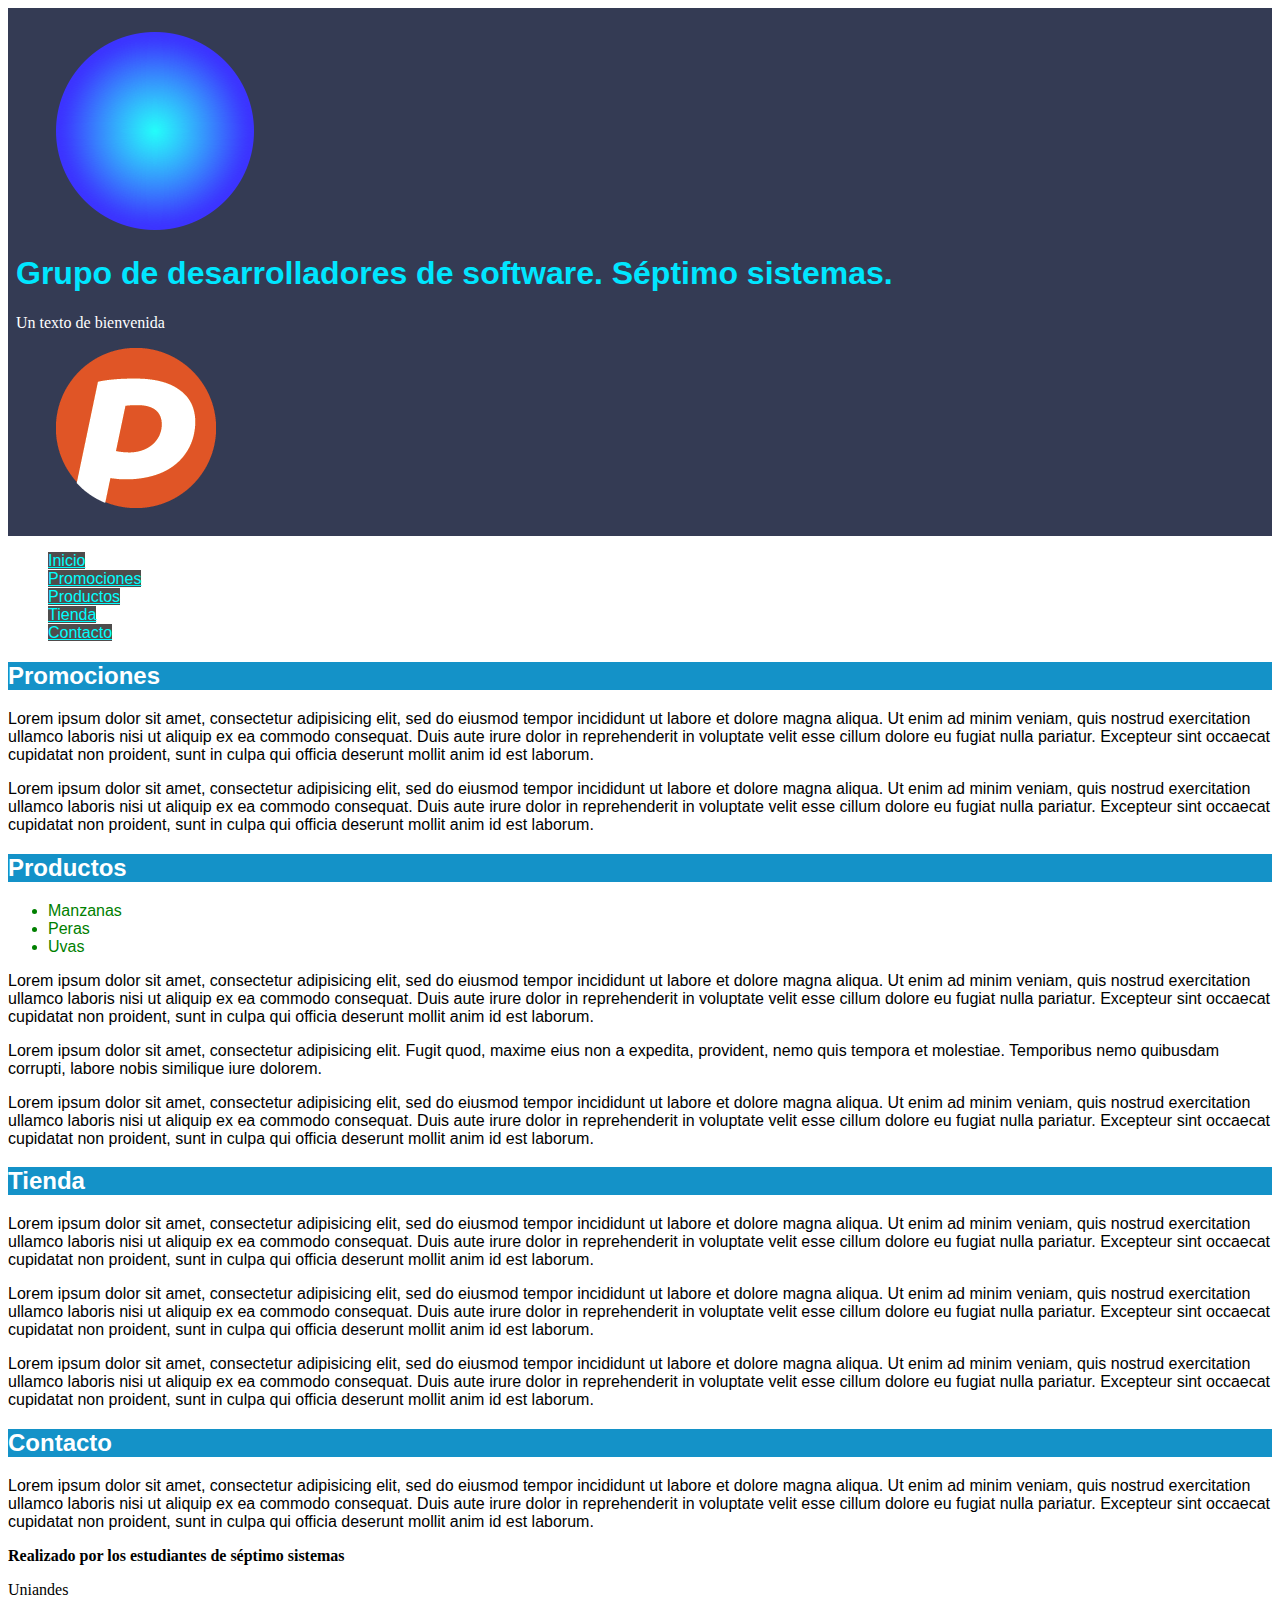
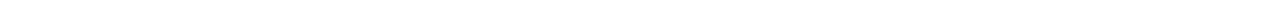
<file: index.html>
<!DOCTYPE html>
<html lang="es">
	<head>
		<meta charset="utf-8" />
		<meta description="Proyecto Cliente/Servidor 1 - Septimo Semestre Semipresencial"/>
		<title>Estructura básica de una web</title>
		<link rel="stylesheet" type="text/css" href="estilos.css">
	</head>
	<body>
		<header>
			<figure id="logo">
				<img src="img/logo.png" alt="logotipo"/>
			</figure>
			<h1>
				Grupo de desarrolladores de software. Séptimo sistemas.
			</h1>
			
			<p>Un texto de bienvenida</p>
			
			<figure id="imagen_avatar">
				<img src="img/avatar.png" alt="avatar"/>
			</figure>
		</header>
		<nav>
			<ul>
				<li><a href="index.html">Inicio</a></li>
				<li><a href="#promociones">Promociones</a></li>
				<li><a href="#productos">Productos</a></li>
				<li><a href="#tienda">Tienda</a></li>
				<li><a href="#contacto">Contacto</a></li>
			</ul>
		</nav>
			<section id="contenido">
				<article id="promociones">
					<p>
						<h2 class="titulo_promociones">Promociones</h2>
					</p>
					<div class="datos_menu">
						<p>
							Lorem ipsum dolor sit amet, consectetur adipisicing elit, sed do eiusmod
							tempor incididunt ut labore et dolore magna aliqua. Ut enim ad minim veniam,
							quis nostrud exercitation ullamco laboris nisi ut aliquip ex ea commodo
							consequat. Duis aute irure dolor in reprehenderit in voluptate velit esse
							cillum dolore eu fugiat nulla pariatur. Excepteur sint occaecat cupidatat non
							proident, sunt in culpa qui officia deserunt mollit anim id est laborum.
						</p>
						<p>
							Lorem ipsum dolor sit amet, consectetur adipisicing elit, sed do eiusmod
							tempor incididunt ut labore et dolore magna aliqua. Ut enim ad minim veniam,
							quis nostrud exercitation ullamco laboris nisi ut aliquip ex ea commodo
							consequat. Duis aute irure dolor in reprehenderit in voluptate velit esse
							cillum dolore eu fugiat nulla pariatur. Excepteur sint occaecat cupidatat non
							proident, sunt in culpa qui officia deserunt mollit anim id est laborum.
						</p>
					</div>
				</article>
				
				<article id="productos">
					<h2>Productos</h2>
					<div class="datos_menu">
						<p>
							<ul>
								<li>Manzanas</li>
								<li>Peras</li>
								<li>Uvas</li>
							</ul>
							
						</p>
						<p>
							Lorem ipsum dolor sit amet, consectetur adipisicing elit, sed do eiusmod
							tempor incididunt ut labore et dolore magna aliqua. Ut enim ad minim veniam,
							quis nostrud exercitation ullamco laboris nisi ut aliquip ex ea commodo
							consequat. Duis aute irure dolor in reprehenderit in voluptate velit esse
							cillum dolore eu fugiat nulla pariatur. Excepteur sint occaecat cupidatat non
							proident, sunt in culpa qui officia deserunt mollit anim id est laborum.
						</p>
						<p>
							Lorem ipsum dolor sit amet, consectetur adipisicing elit. Fugit quod, maxime eius non a expedita, provident, nemo quis tempora et molestiae. Temporibus nemo quibusdam corrupti, labore nobis similique iure dolorem.
						</p>
						<p>
							Lorem ipsum dolor sit amet, consectetur adipisicing elit, sed do eiusmod
							tempor incididunt ut labore et dolore magna aliqua. Ut enim ad minim veniam,
							quis nostrud exercitation ullamco laboris nisi ut aliquip ex ea commodo
							consequat. Duis aute irure dolor in reprehenderit in voluptate velit esse
							cillum dolore eu fugiat nulla pariatur. Excepteur sint occaecat cupidatat non
							proident, sunt in culpa qui officia deserunt mollit anim id est laborum.
						</p>
					</div>
				</article>
				
				<article id="tienda">
					<h2>Tienda</h2>
					<div class="datos_menu">
						<p>
							Lorem ipsum dolor sit amet, consectetur adipisicing elit, sed do eiusmod
							tempor incididunt ut labore et dolore magna aliqua. Ut enim ad minim veniam,
							quis nostrud exercitation ullamco laboris nisi ut aliquip ex ea commodo
							consequat. Duis aute irure dolor in reprehenderit in voluptate velit esse
							cillum dolore eu fugiat nulla pariatur. Excepteur sint occaecat cupidatat non
							proident, sunt in culpa qui officia deserunt mollit anim id est laborum.
						</p>
						<p>
							Lorem ipsum dolor sit amet, consectetur adipisicing elit, sed do eiusmod
							tempor incididunt ut labore et dolore magna aliqua. Ut enim ad minim veniam,
							quis nostrud exercitation ullamco laboris nisi ut aliquip ex ea commodo
							consequat. Duis aute irure dolor in reprehenderit in voluptate velit esse
							cillum dolore eu fugiat nulla pariatur. Excepteur sint occaecat cupidatat non
							proident, sunt in culpa qui officia deserunt mollit anim id est laborum.
						</p>
						<p>
							Lorem ipsum dolor sit amet, consectetur adipisicing elit, sed do eiusmod
							tempor incididunt ut labore et dolore magna aliqua. Ut enim ad minim veniam,
							quis nostrud exercitation ullamco laboris nisi ut aliquip ex ea commodo
							consequat. Duis aute irure dolor in reprehenderit in voluptate velit esse
							cillum dolore eu fugiat nulla pariatur. Excepteur sint occaecat cupidatat non
							proident, sunt in culpa qui officia deserunt mollit anim id est laborum.
						</p>
					</div>
				</article>
				
				<article id="contacto">
				<h2>Contacto</h2>
					<div class="datos_menu">
						<p>
							Lorem ipsum dolor sit amet, consectetur adipisicing elit, sed do eiusmod
							tempor incididunt ut labore et dolore magna aliqua. Ut enim ad minim veniam,
							quis nostrud exercitation ullamco laboris nisi ut aliquip ex ea commodo
							consequat. Duis aute irure dolor in reprehenderit in voluptate velit esse
							cillum dolore eu fugiat nulla pariatur. Excepteur sint occaecat cupidatat non
							proident, sunt in culpa qui officia deserunt mollit anim id est laborum.
						</p>
					</div>
				</article>
			</section>
		<footer>
			<p>
				<strong>Realizado por los estudiantes de séptimo sistemas</strong>
			</p>
			<p>
				Uniandes
			</p>
		</footer>
	</body>
</html>
</file>
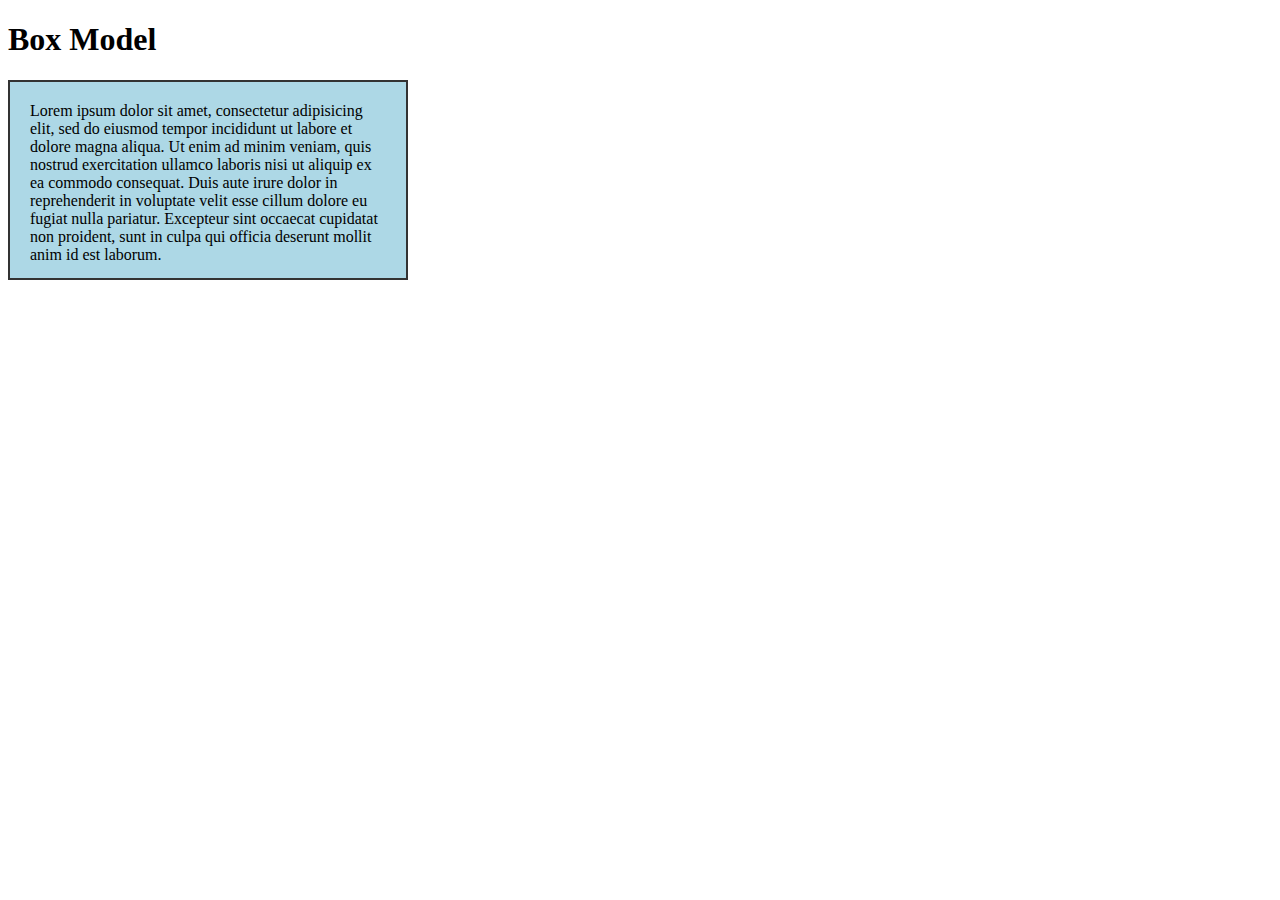
<file: boxmodel.html>
<!DOCTYPE html>
<html lang="es">
<head>
	<meta charset="UTF-8">
	<meta name="viewport" content="width=device-width,initial-scale=1, maximun-scale=1" />
	<title>Box model</title>
	<link rel="stylesheet" href="boxmodel.css" />
</head>
<body>
	<h1>Box Model</h1>
	<p>Lorem ipsum dolor sit amet, consectetur adipisicing elit, sed do eiusmod
	tempor incididunt ut labore et dolore magna aliqua. Ut enim ad minim veniam,
	quis nostrud exercitation ullamco laboris nisi ut aliquip ex ea commodo
	consequat. Duis aute irure dolor in reprehenderit in voluptate velit esse
	cillum dolore eu fugiat nulla pariatur. Excepteur sint occaecat cupidatat non
	proident, sunt in culpa qui officia deserunt mollit anim id est laborum.</p>
	
</body>
</html>
</file>
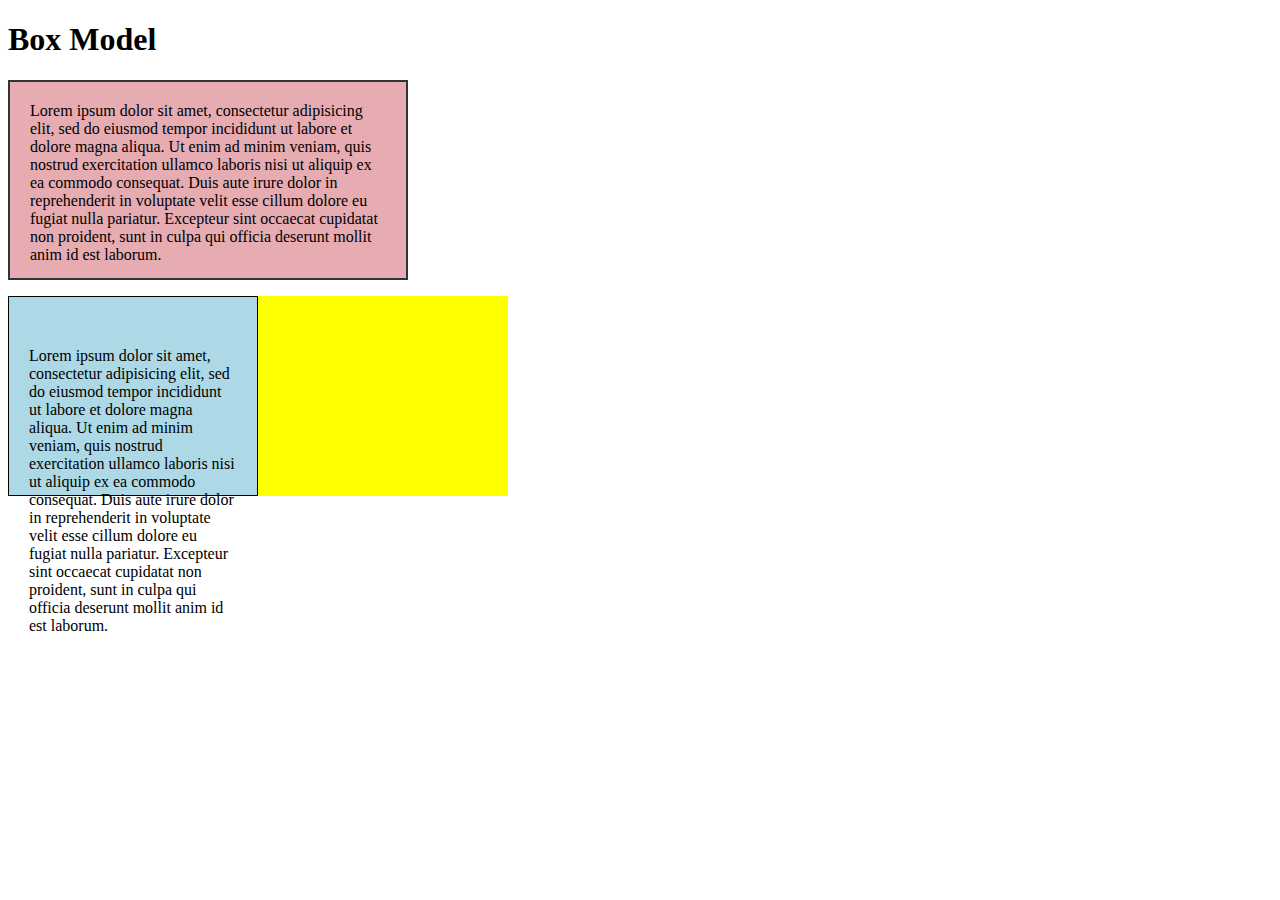
<file: boxmodel2.html>
<!DOCTYPE html>
<html lang="es">
<head>
	<meta charset="UTF-8">
	<meta name="viewport" content="width=device-width,initial-scale=1, maximun-scale=1" />
	<title>Box model</title>
	<link rel="stylesheet" href="boxmodel.css" />
</head>
<body>
	<h1>Box Model</h1>
	<p class = "box1">Lorem ipsum dolor sit amet, consectetur adipisicing elit, sed do eiusmod
	tempor incididunt ut labore et dolore magna aliqua. Ut enim ad minim veniam,
	quis nostrud exercitation ullamco laboris nisi ut aliquip ex ea commodo
	consequat. Duis aute irure dolor in reprehenderit in voluptate velit esse
	cillum dolore eu fugiat nulla pariatur. Excepteur sint occaecat cupidatat non
	proident, sunt in culpa qui officia deserunt mollit anim id est laborum.</p>
	<div class="box2-container">
		<p class="box2">Lorem ipsum dolor sit amet, consectetur adipisicing elit, sed do eiusmod
		tempor incididunt ut labore et dolore magna aliqua. Ut enim ad minim veniam,
		quis nostrud exercitation ullamco laboris nisi ut aliquip ex ea commodo
		consequat. Duis aute irure dolor in reprehenderit in voluptate velit esse
		cillum dolore eu fugiat nulla pariatur. Excepteur sint occaecat cupidatat non
		proident, sunt in culpa qui officia deserunt mollit anim id est laborum.</p>
	</div>
</body>
</html>
</file>
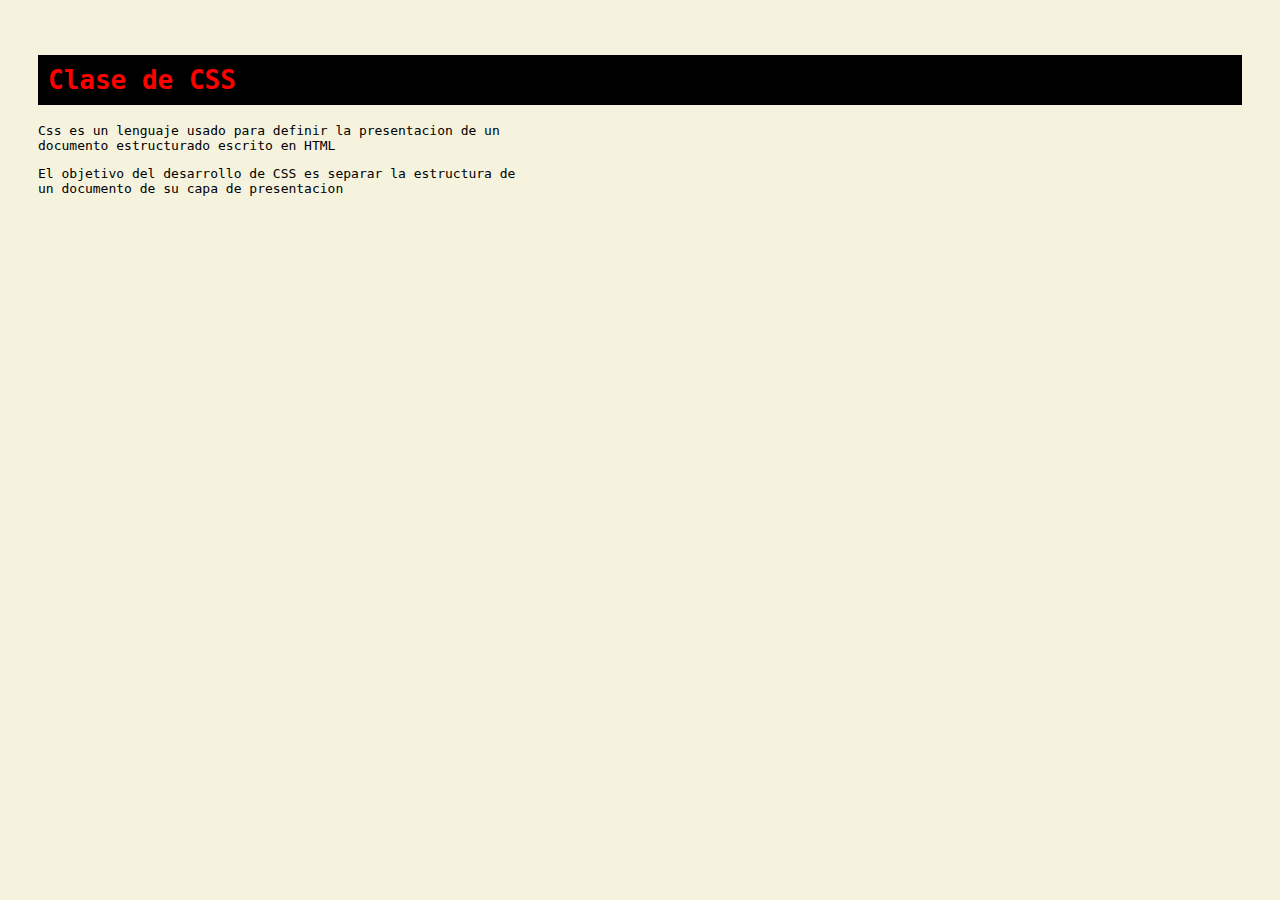
<file: clase_css.html>
<!DOCTYPE html>
<html lang="en">
<head>
	<meta charset="UTF-8">
	<title>Clase de CSS</title>
	<link rel="stylesheet" type="text/css" href="estilo.css">
</head>
<body>
	<h1>Clase de CSS</h1>
	
	<p>Css es un lenguaje usado para definir la presentacion de un documento
	estructurado escrito en HTML</p>
	
	<p>El objetivo del desarrollo de CSS es separar la estructura de un documento de su capa de presentacion</p>
</body>
</html>
</file>
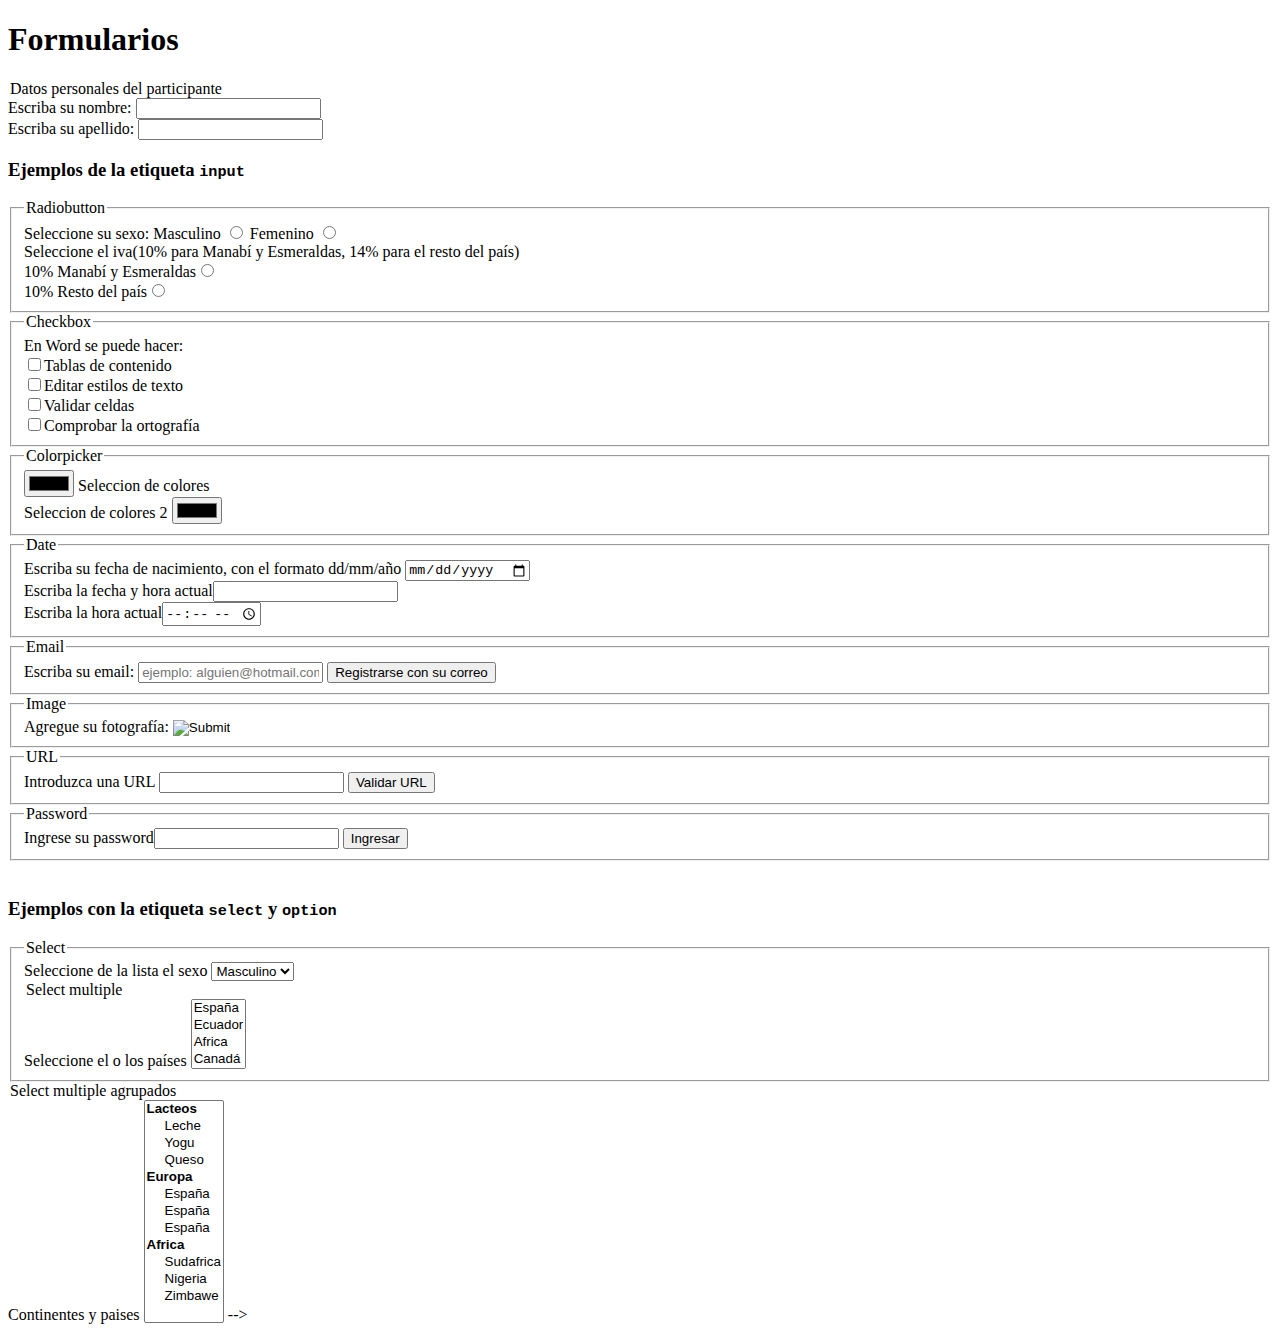
<file: formularios.html>
<!DOCTYPE html>
<html lang="es">
<head>
	<meta charset="UTF-8">
	<title>Formularios en HTML</title>
</head>
<body>
	<h1>Formularios</h1>
	<form>
			<!--
				* Elementos que reciben información
				* Elementos que muestran información
				* Elementos para agrupar
				
			-->
		<!--<fieldset> <!--Agrupa varios elementos un un contenedor-->
			<legend>Datos personales del participante</legend>	<!--Crea un texto para el fieldset-->
			<label>	<!--Crea una etiqueta o un texto en pantalla-->
				Escriba su nombre: 
				<input>	<!--Crea un cuadro de texto, hay varios tipos-->
			</label>
			<br>
			<label>
				Escriba su apellido: 
				<input>
			</label>
		</fieldset>
		
		<h3><p>Ejemplos de la etiqueta <code>input</code></p></h3>
		
		<fieldset>
			<legend>Radiobutton</legend>
			Seleccione su sexo:
			<label>Masculino 
				<input type="radio" name="mascul"> 
			</label>
			<label>Femenino <input type="radio" name="feme"> </label>
			<br>
			Seleccione el iva(10% para Manabí y Esmeraldas, 14% para el resto del país)
			<br>
			<label>10% Manabí y Esmeraldas<input type="radio"></label>
			<br>
			<label>10% Resto del país<input type="radio"></label>
		</fieldset>
			
		<fieldset>
			<legend>Checkbox</legend>
			En Word se puede hacer:
			<br>
				<input type="checkbox" name="preg1"><label>Tablas de contenido</label>
				<br>
				<input type="checkbox" name="preg2"><label>Editar estilos de texto</label>
				<br>
				<input type="checkbox" name="preg3"><label>Validar celdas</label>
				<br>
				<input type="checkbox" name="preg4"><label>Comprobar la ortografía</label>
				<br>
		</fieldset>
			
		<fieldset>
			<legend>Colorpicker</legend>
				<input type="color">
				Seleccion de colores
				
				<br>
				<label>Seleccion de colores 2
					<input type="color">
				</label>
		</fieldset>
		
		<fieldset>
			<legend>Date</legend>
				<label>Escriba su fecha de nacimiento, con el formato dd/mm/año
					<input type="date" name="fec_nac">
				</label>
				<br>
				<label>Escriba la fecha y hora actual<input type="datetime" name="fecha_hora"></label>
				<br>
				<label>Escriba la hora actual<input type="time" name="hora"></label>
		</fieldset>
		
		<fieldset>
			<legend>Email</legend>
				<label>Escriba su email: <input type="email" name="mail" placeholder="ejemplo: alguien@hotmail.com"></label>
				<button>Registrarse con su correo</button>
		</fieldset>
		
		<fieldset>
		<legend>Image</legend>
			<label>Agregue su fotografía: <input type="image"></label>
		</fieldset>
			
		<fieldset>
		<legend>URL</legend>
			<label>Introduzca una URL <input type="url"></label>
				<button>Validar URL</button>
		</fieldset>
			
		<fieldset>
		<legend>Password</legend>
			<label>Ingrese su password<input type="password"></label>
				<button>Ingresar</button>
		</fieldset>
			
		<!--<fieldset>
		<legend>Number</legend>
			<label>Ingrese la cantidad de compra<input type="number"></label>
				<button>Comprar</button>
		</fieldset>
		
		<fieldset>
		<legend>Range</legend>
			<label>Zoom 0%<input type="range" min="0" max="100" step="20"> 100%</label>
		</fieldset>
		
		<fieldset>
		<legend>File</legend>
			<label>Seleccione el archivo<input type="file"></label>
		</fieldset>
			
		<fieldset>
		<legend>Reset</legend>
			<label>Limpiar todos los campos<input type="reset"></label>
		</fieldset>
		
		<!--<fieldset>
		<legend>Button</legend>
			<button>Enviar</button>	Crea un botón para enviar valores a otra página web, hay varios tipos
		</fieldset>-->
		
		<br>
		<h3>Ejemplos con la etiqueta <code>select</code> y <code>option</code></h3>
		<fieldset>
			<legend>Select</legend>
			<label>Seleccione de la lista el sexo
			<select name="genero" id="genero">
				<option value="Masculino">Masculino</option>
				<option value="Femenino">Femenino</option>
			</select>
		</label>
		<br>
		<legend>Select multiple</legend>
			<label>Seleccione el o los países
			<select multiple name="pais" id="pais">
				<option value="España">España</option>
				<option value="Ecuador">Ecuador</option>
				<option value="Africa">Africa</option>
				<option value="Canadá">Canadá</option>
				<option value="Brasil">Brasil</option>
			</select>
		</label>
		</fieldset>
		
		<legend>Select multiple agrupados</legend>
			<label>Continentes y paises
			<select size="13" multiple name="continentes" id="continentes">
				<optgroup label="Lacteos">
					<option value="Leche">Leche</option>
					<option value="Yogurt">Yogu</option>
					<option value="Queso">Queso</option>
				</optgroup>
				<optgroup label="Europa">
					<option value="España">España</option>
					<option value="Alemania">España</option>
					<option value="Francia">España</option>
				</optgroup>
				<optgroup label="Africa">
					<option value="Africa">Sudafrica</option>
					<option value="Africa">Nigeria</option>
					<option value="Africa">Zimbawe</option>
				</optgroup>
			</select>
		</label>
		</fieldset> -->
		
	</form>
</body>
</html>
</file>
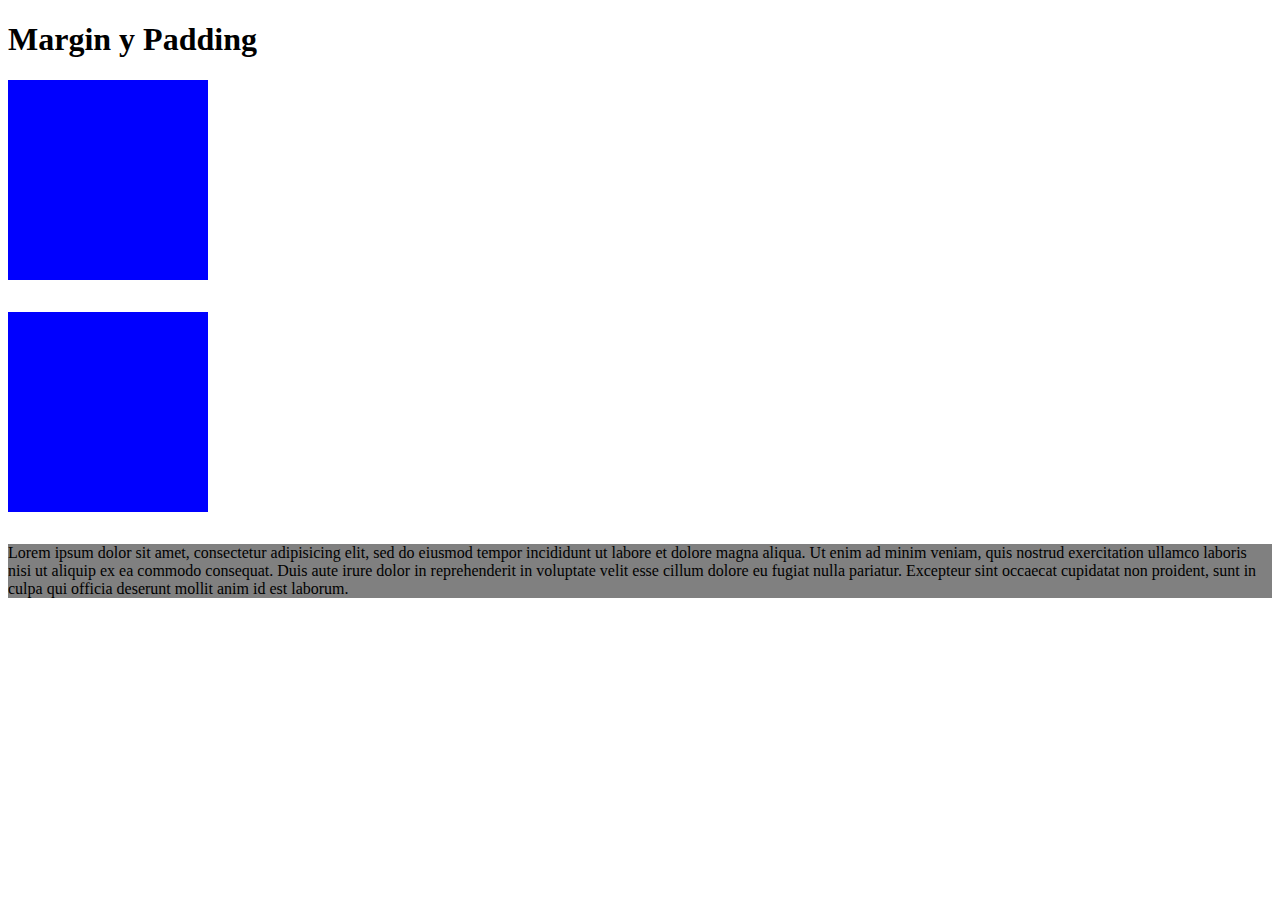
<file: margin_y_padding.html>
<!DOCTYPE html>
<html lang="en">
<head>
	<meta charset="UTF-8">
	<title>Margin y padding</title>
	<link rel="stylesheet" href="estilo_margin.css" />
</head>
<body>
	<h1>Margin y Padding</h1>
	<div class="caja1"></div>
	<div class="caja2"></div>
	
	<!--Seccion para explicar margenes padre-hijo-->
		<div class="padre">
			<div class="hijo">
				Lorem ipsum dolor sit amet, consectetur adipisicing elit, sed do eiusmod
				tempor incididunt ut labore et dolore magna aliqua. Ut enim ad minim veniam,
				quis nostrud exercitation ullamco laboris nisi ut aliquip ex ea commodo
				consequat. Duis aute irure dolor in reprehenderit in voluptate velit esse
				cillum dolore eu fugiat nulla pariatur. Excepteur sint occaecat cupidatat non
				proident, sunt in culpa qui officia deserunt mollit anim id est laborum.
			</div>
		</div>
</body>
</html>
</file>
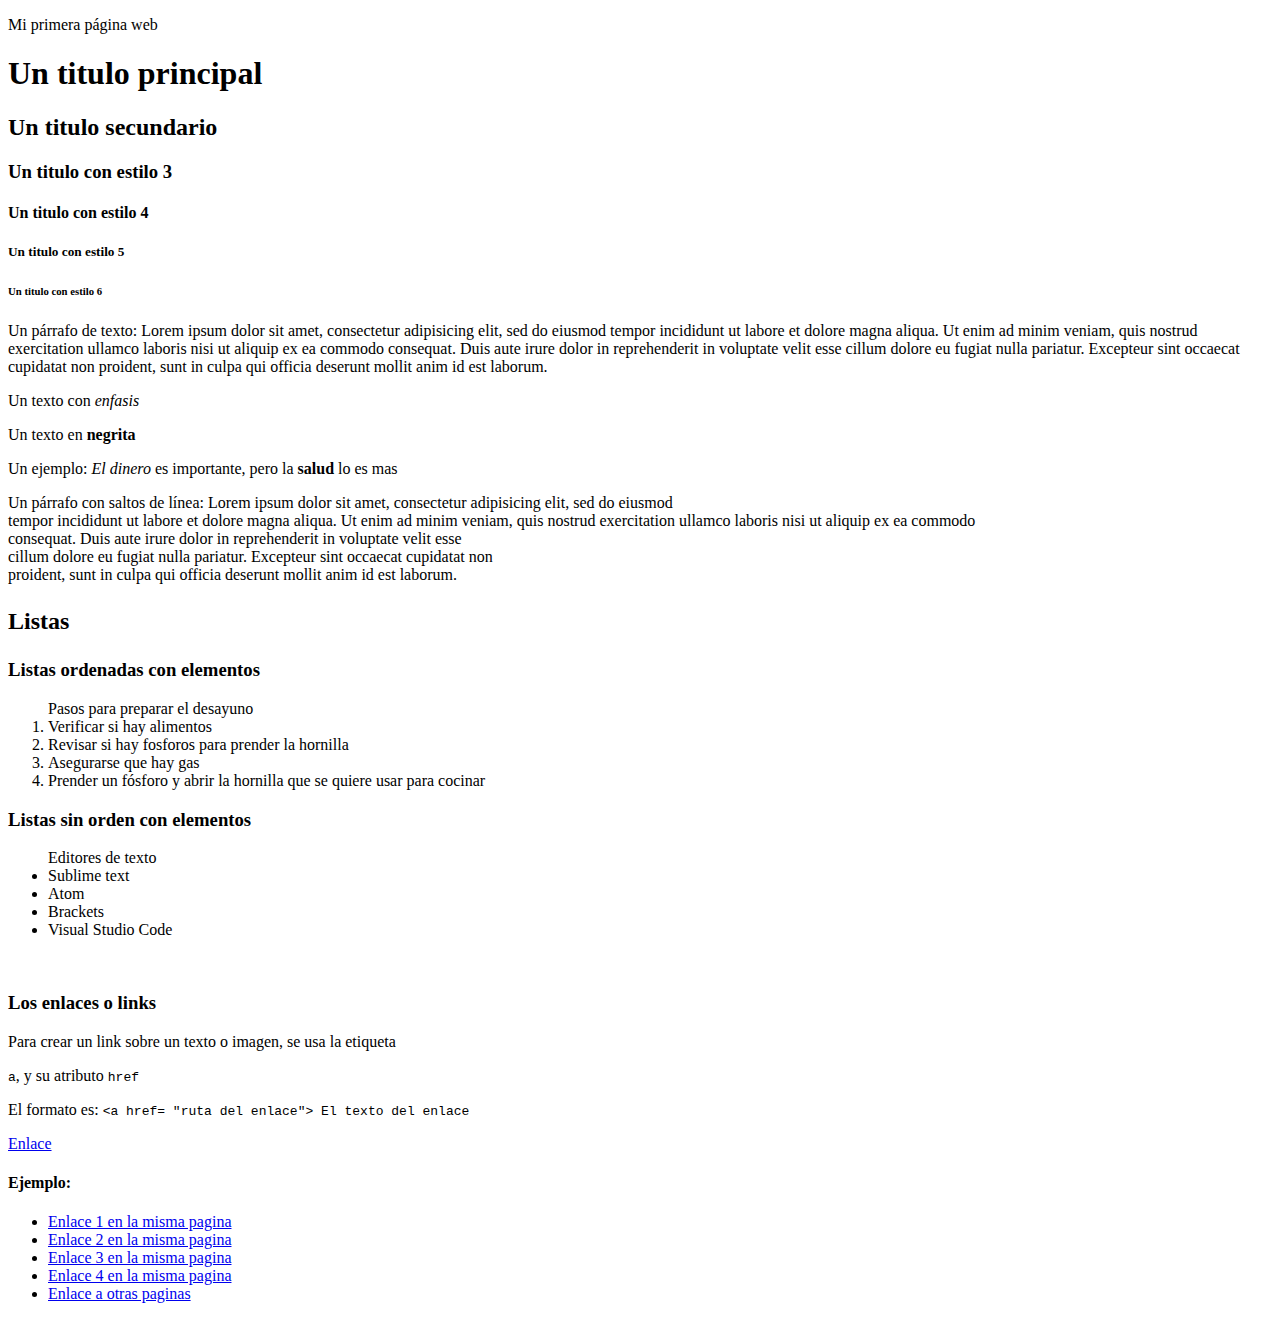
<file: primeraweb.html>
<!DOCTYPE html>
<html lang="es">
<head>
	<meta charset="UTF-8">
	<title>Mi primera web</title>
</head>
<body>
	<p>Mi primera página web </p>
	<h1>Un titulo principal </h1>
	<h2>Un titulo secundario</h2>
	<h3>Un titulo con estilo 3 </h3>
	<h4>Un titulo con estilo 4</h4>
	<h5>Un titulo con estilo 5</h5>
	<h6>Un titulo con estilo 6</h6>
	<p> Un párrafo de texto: Lorem ipsum dolor sit amet, consectetur adipisicing elit, sed do eiusmod
	tempor incididunt ut labore et dolore magna aliqua. Ut enim ad minim veniam,
	quis nostrud exercitation ullamco laboris nisi ut aliquip ex ea commodo
	consequat. Duis aute irure dolor in reprehenderit in voluptate velit esse
	cillum dolore eu fugiat nulla pariatur. Excepteur sint occaecat cupidatat non
	proident, sunt in culpa qui officia deserunt mollit anim id est laborum.</p>
	<p>Un texto con <em>enfasis</em></p>
	<p>Un texto en <strong>negrita</strong></p>
	<p>Un ejemplo: <em>El dinero</em> es importante, pero la <strong>salud</strong> lo es mas </p>
	<p>Un párrafo con saltos de línea: Lorem ipsum dolor sit amet, consectetur adipisicing elit, sed do eiusmod <br>
	tempor incididunt ut labore et dolore magna aliqua. Ut enim ad minim veniam,
	quis nostrud exercitation ullamco laboris nisi ut aliquip ex ea commodo <br>
	consequat. Duis aute irure dolor in reprehenderit in voluptate velit esse<br>
	cillum dolore eu fugiat nulla pariatur. Excepteur sint occaecat cupidatat non<br>
	proident, sunt in culpa qui officia deserunt mollit anim id est laborum.</p>

	<h2><p>Listas</p></h2>
	<h3><p>Listas ordenadas con elementos</p></h3>
	<ol>Pasos para preparar el desayuno
		<li>Verificar si hay alimentos</li>
		<li>Revisar si hay fosforos para prender la hornilla</li>
		<li>Asegurarse que hay gas</li>
		<li>Prender un fósforo y abrir la hornilla que se quiere usar para cocinar</li>
	</ol>
	<h3><p>Listas sin orden con elementos</p></h3>
	<ul>Editores de texto
		<li>Sublime text</li>
		<li>Atom</li>
		<li>Brackets</li>
		<li>Visual Studio Code</li>
	</ul>
	
	<br>

		<h3>Los enlaces o links</h3>
		<p>Para crear un link sobre un texto o imagen, se usa la etiqueta</p>
		<p><code>a</code>, y su atributo <code>href</code></p>

		<p>El formato es: <code>&lt;a href= "ruta del enlace"&gt; El texto del enlace</code></p>
		<p><a href="#enlace">Enlace</a></p>
		<h4><p>Ejemplo:</p></h4>
		<ul>
			<li><a href="#Enlace1">Enlace 1 en la misma pagina</a></li>
			<li><a href="#Enlace2">Enlace 2 en la misma pagina</a></li>
			<li><a href="#Enlace3">Enlace 3 en la misma pagina</a></li>
			<li><a href="#Enlace4">Enlace 4 en la misma pagina</a></li>
			<li><a href="tablas.html">Enlace a otras paginas</a></li>
		</ul>
		
</body>
</html>
</file>
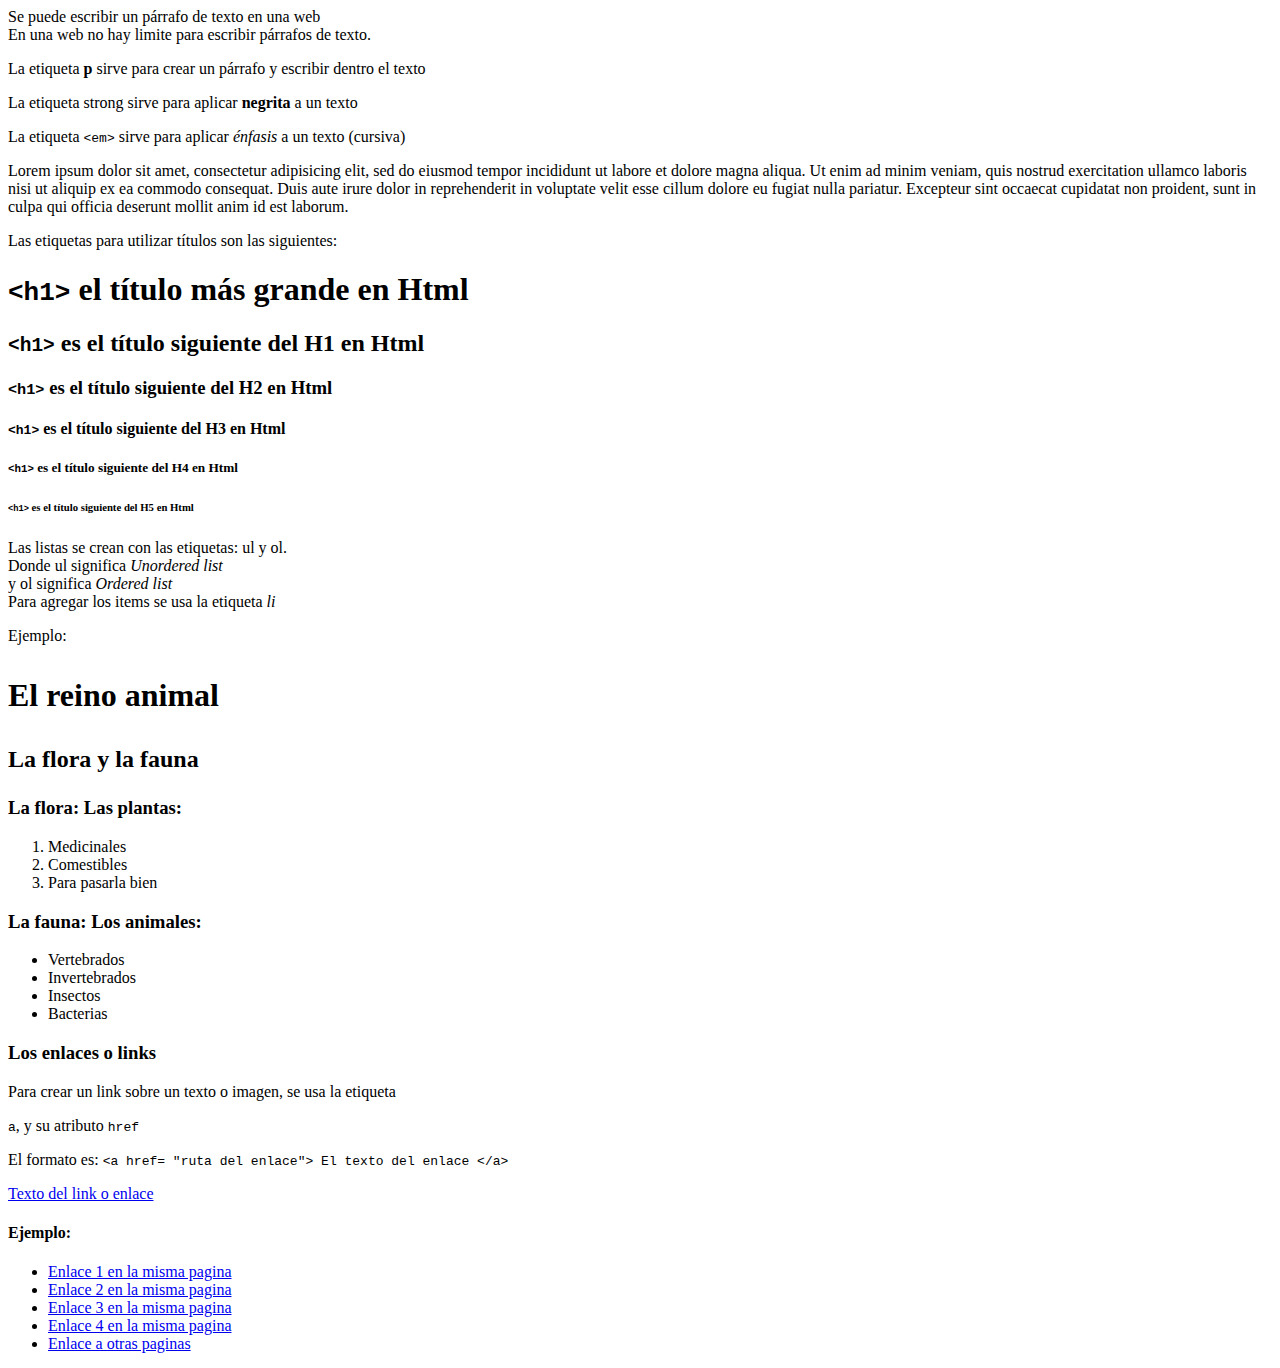
<file: primweb.html>
<!DOCTYPE html>
<html>
	<head>
		<meta charset="UTF-8">
		<title>La primera página web de séptimo</title>
	</head>
	<body>
		Se puede escribir un párrafo de texto en una web <br>
		En una web no hay limite para escribir párrafos de texto.
		<p>La etiqueta <strong>p </strong> sirve para crear un párrafo y escribir dentro el texto </p>
		<p>La etiqueta strong sirve para aplicar <strong>negrita</strong> a un texto</p>
		<p>La etiqueta <code>&lt;em&gt;</code> sirve para aplicar <em>énfasis</em> a un texto (cursiva)</p>
		<p>Lorem ipsum dolor sit amet, consectetur adipisicing elit, sed do eiusmod
		tempor incididunt ut labore et dolore magna aliqua. Ut enim ad minim veniam,
		quis nostrud exercitation ullamco laboris nisi ut aliquip ex ea commodo
		consequat. Duis aute irure dolor in reprehenderit in voluptate velit esse
		cillum dolore eu fugiat nulla pariatur. Excepteur sint occaecat cupidatat non
		proident, sunt in culpa qui officia deserunt mollit anim id est laborum.</p>

		<p>Las etiquetas para utilizar títulos son las siguientes:</p>
		<h1><code>&lt;h1&gt;</code> el título más grande en Html</h1>
		<h2><code>&lt;h1&gt;</code> es el título siguiente del H1 en Html</h2>
		<h3><code>&lt;h1&gt;</code> es el título siguiente del H2 en Html</h3>
		<h4><code>&lt;h1&gt;</code> es el título siguiente del H3 en Html</h4>
		<h5><code>&lt;h1&gt;</code> es el título siguiente del H4 en Html</h5>
		<h6><code>&lt;h1&gt;</code> es el título siguiente del H5 en Html</h6>
	
		<p>Las listas se crean con las etiquetas: ul y ol.<br>
			Donde ul significa <em>Unordered list</em><br>
			y ol significa <em>Ordered list</em> <br>
			Para agregar los items se usa la etiqueta <em>li</em>
		</p>
		<p>Ejemplo:</p>
		<h1><p>El reino animal</p></h1>
		<h2><p>La flora y la fauna</p></h2>
		<h3><p>La flora: Las plantas:</p></h3>
		<p>
			<ol>
				<li>Medicinales</li>
				<li>Comestibles</li>
				<li>Para pasarla bien</li>	
			</ol>
		</p>
		<h3><p>La fauna: Los animales:</p></h3>
		<p>
			<ul>
				<li>Vertebrados</li>
				<li>Invertebrados</li>
				<li>Insectos</li>
				<li>Bacterias</li>
			</ul>
		</p>

		<h3>Los enlaces o links</h3>
		<p>Para crear un link sobre un texto o imagen, se usa la etiqueta</p>
		<p><code>a</code>, y su atributo <code>href</code></p>

		<p>El formato es: <code>&lt;a href= "ruta del enlace"&gt; El texto del enlace &lt;/a&gt;</code></p>
		<p><a href="#proyecto">Texto del link o enlace</a></p>
		<h4><p>Ejemplo:</p></h4>
		<ul>
			<li><a href="#Enlace1">Enlace 1 en la misma pagina</a></li>
			<li><a href="#Enlace2">Enlace 2 en la misma pagina</a></li>
			<li><a href="#Enlace3">Enlace 3 en la misma pagina</a></li>
			<li><a href="#Enlace4">Enlace 4 en la misma pagina</a></li>
			<li><a href="tablas.html">Enlace a otras paginas</a></li>
		</ul>

	</body>
</html>
</file>
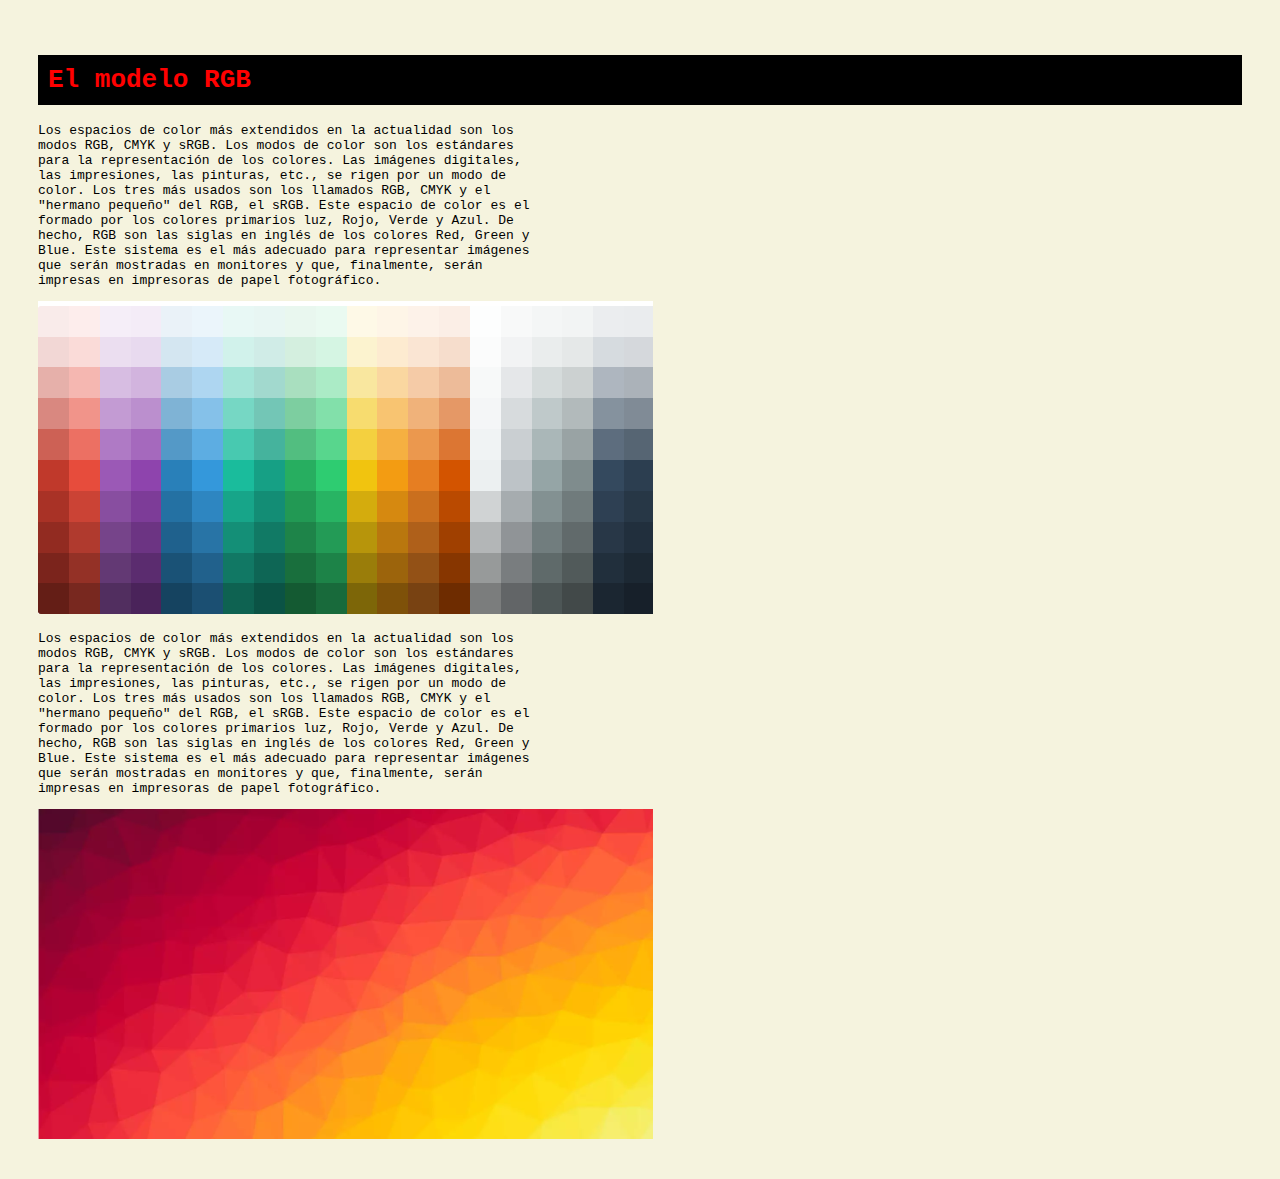
<file: rgb.html>
<!DOCTYPE html>
<html lang="en">
<head>
	<meta charset="UTF-8">
	<title>Modo de color RGB</title>
	<link rel="stylesheet" href="estilo.css" />
</head>
<body>
	<h1>El modelo RGB</h1>
	<p>Los espacios de color más extendidos en la actualidad son los modos RGB, CMYK y sRGB.
	
	Los modos de color son los estándares para la representación de los colores. Las imágenes digitales, las impresiones, las pinturas, etc., se rigen por un modo de color. Los tres más usados son los llamados RGB, CMYK y el "hermano pequeño" del RGB, el sRGB.
	
	Este espacio de color es el formado por los colores primarios luz, Rojo, Verde y Azul. De hecho, RGB son las siglas en inglés de los colores Red, Green y Blue. Este sistema es el más adecuado para representar imágenes que serán mostradas en monitores y que, finalmente, serán impresas en impresoras de papel fotográfico. </p>
	
	<img src="img/rgb.png" alt="imagen rgb" />
	
	<p>Los espacios de color más extendidos en la actualidad son los modos RGB, CMYK y sRGB.
	
	Los modos de color son los estándares para la representación de los colores. Las imágenes digitales, las impresiones, las pinturas, etc., se rigen por un modo de color. Los tres más usados son los llamados RGB, CMYK y el "hermano pequeño" del RGB, el sRGB.
	
	Este espacio de color es el formado por los colores primarios luz, Rojo, Verde y Azul. De hecho, RGB son las siglas en inglés de los colores Red, Green y Blue. Este sistema es el más adecuado para representar imágenes que serán mostradas en monitores y que, finalmente, serán impresas en impresoras de papel fotográfico. </p>
	<img src="img/espectro.png" alt="espectro rgb" />
</body>
</html>
</file>
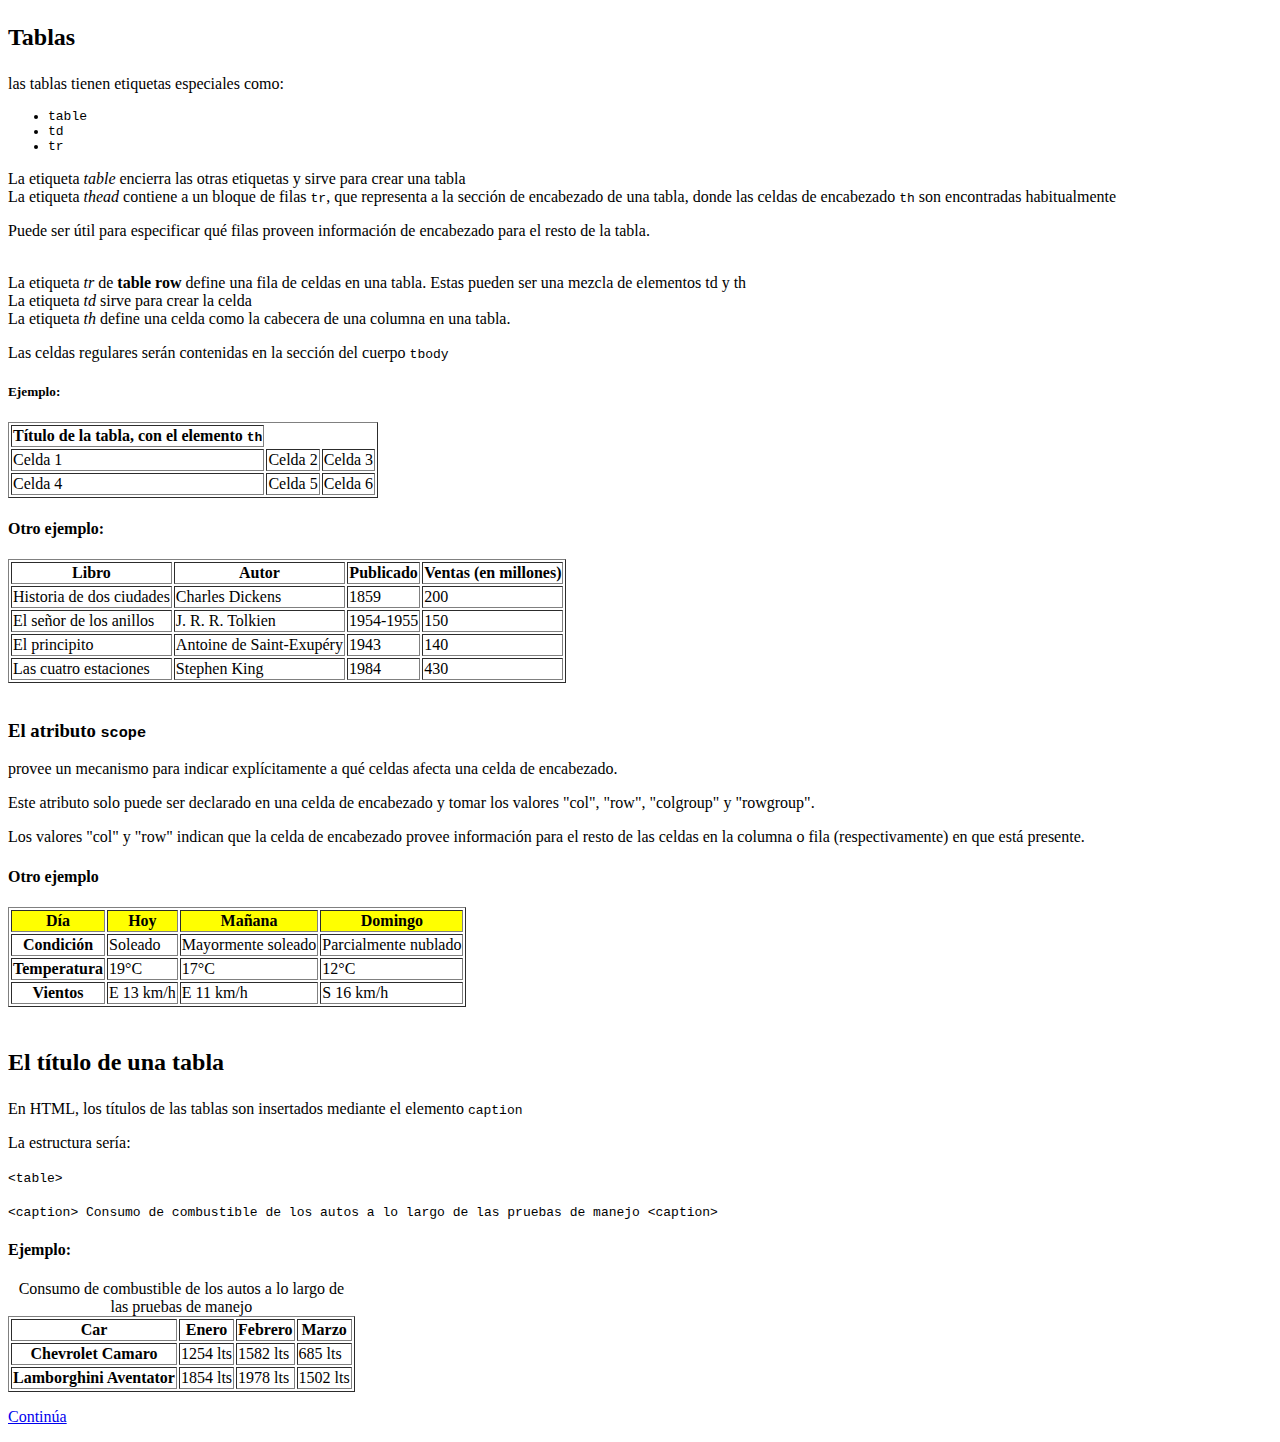
<file: tablas.html>
<!DOCTYPE html>
<html lang="es">
<head>
	<meta charset="UTF-8">
	<title>Tablas</title>
</head>
<body>
	<h2><p>Tablas</p></h2>
	<p>las tablas tienen etiquetas especiales como: <br>
		<ul>
			<code>
			<li>table</li>
			<li>td</li>
			<li>tr</li>
			</code>
		</ul>
La etiqueta <em>table</em> encierra las otras etiquetas y sirve para crear una tabla <br>
		La etiqueta <em>thead</em> contiene a un bloque de filas <code>tr</code>, que representa a la sección de encabezado de una tabla, donde las celdas de encabezado <code>th</code> son encontradas habitualmente</p>
		<p>Puede ser útil para especificar qué filas proveen información de encabezado para el resto de la tabla.</p>
		<br>
		La etiqueta <em>tr</em> de <strong>table row</strong> define una fila de celdas en una tabla. Estas pueden ser una mezcla de elementos td y th <br>
		La etiqueta <em>td</em> sirve para crear la celda <br>
		La etiqueta <em>th</em> define una celda como la cabecera de una columna en una tabla.</p>
		<p>Las celdas regulares serán contenidas en la sección del cuerpo <code>tbody</code></p>
		<h5><p>Ejemplo: </p></h5>
		<table border="1px">
			<!--el codigo html -->
			<thead>
			<th>Título de la tabla, con el elemento <code>th</code></th>
  			<tr>
    			<td>Celda 1</td>
    			<td>Celda 2</td>
    			<td>Celda 3</td>
  			</tr>
  			</thead>
  			<tr>
    			<td>Celda 4</td>
    			<td>Celda 5</td>
    			<td>Celda 6</td>
    		</tr>
		</table>

		<h4><p>Otro ejemplo:</p></h4>
			<table border="1px">
			  <thead>
			    <tr>
			      <th>Libro</th>
			      <th>Autor</th>
			      <th>Publicado</th>
			      <th>Ventas (en millones)</th>
			    </tr>
			  </thead> <!--Hasta aquí se indica el encabezado de la tabla-->
			  <tbody>
			    <tr>
			      <td>Historia de dos ciudades</td>
			      <td>Charles Dickens</td>
			      <td>1859</td>
			      <td>200</td>
			    </tr>
			    <tr>
			      <td>El señor de los anillos</td>
			      <td>J. R. R. Tolkien</td>
			      <td>1954-1955</td>
			      <td>150</td>
			    </tr>
			    <tr>
			      <td>El principito</td>
			      <td>Antoine de Saint-Exupéry</td>
			      <td>1943</td>
			      <td>140</td>
			    </tr>
			    <tr>
			      <td>Las cuatro estaciones</td>
			      <td>Stephen King</td>
			      <td>1984</td>
			      <td>430</td>
			    </tr>
			  </tbody>
			</table>
		<br>
<h3><p>El atributo <code>scope</code></p></h3>
<p>provee un mecanismo para indicar explícitamente a qué celdas afecta una celda de encabezado. </p>
<p>Este atributo solo puede ser declarado en una celda de encabezado y tomar los valores "col", "row", "colgroup" y "rowgroup". </p>
<p>Los valores "col" y "row" indican que la celda de encabezado provee información para el resto de las celdas en la columna o fila (respectivamente) en que está presente.</p>

<h4><p>Otro ejemplo</p></h4>
			<table border="1px">
			  <tr bgcolor="yellow">
			    <th scope="row">Día</th>
			    <th>Hoy</th>
			    <th>Mañana</th>
			    <th>Domingo</th>
			  </tr>
			  <tr>
			    <th>Condición</th>
			    <td>Soleado</td>
			    <td>Mayormente soleado</td>
			    <td>Parcialmente nublado</td>
			  </tr>
			  <tr>
			    <th>Temperatura</th>
			    <td>19°C</td>
			    <td>17°C</td>
			    <td>12°C</td>
			  </tr>
			  <tr>
			    <th>Vientos</th>
			    <td>E 13 km/h</td>
			    <td>E 11 km/h</td>
			    <td>S 16 km/h</td>
			  </tr>
			</table>

		<br>
		<h2><p>El título de una tabla</p></h2>
			<p>En HTML, los títulos de las tablas son insertados mediante el elemento <code>caption</code></p>
			<p>La estructura sería:</p>
			<p><code>&lt;table&gt;</code></p>
			<p><code>&lt;caption&gt; Consumo de combustible de los autos a lo largo de las pruebas de manejo &lt;caption&gt;</code></p>

			<h4><p>Ejemplo:</p></h4>
				<table border="1px">
				  <caption>Consumo de combustible de los autos a lo largo de las pruebas de manejo</caption>
				  <tr>
				    <th scope="col">Car</th>
				    <th>Enero</th>
				    <th>Febrero</th>
				    <th>Marzo</th>
				  </tr>
				  <tr>
				    <th>Chevrolet Camaro</th>
				    <td>1254 lts</td>
				    <td>1582 lts</td>
				    <td>685 lts</td>
				  </tr>
				  <tr>
				    <th>Lamborghini Aventator</th>
				    <td>1854 lts</td>
				    <td>1978 lts</td>
				    <td>1502 lts</td>
				  </tr>
				</table>
		<p><a href="tablas2.html">Continúa</a></p>
		
</body>
</html>
</file>
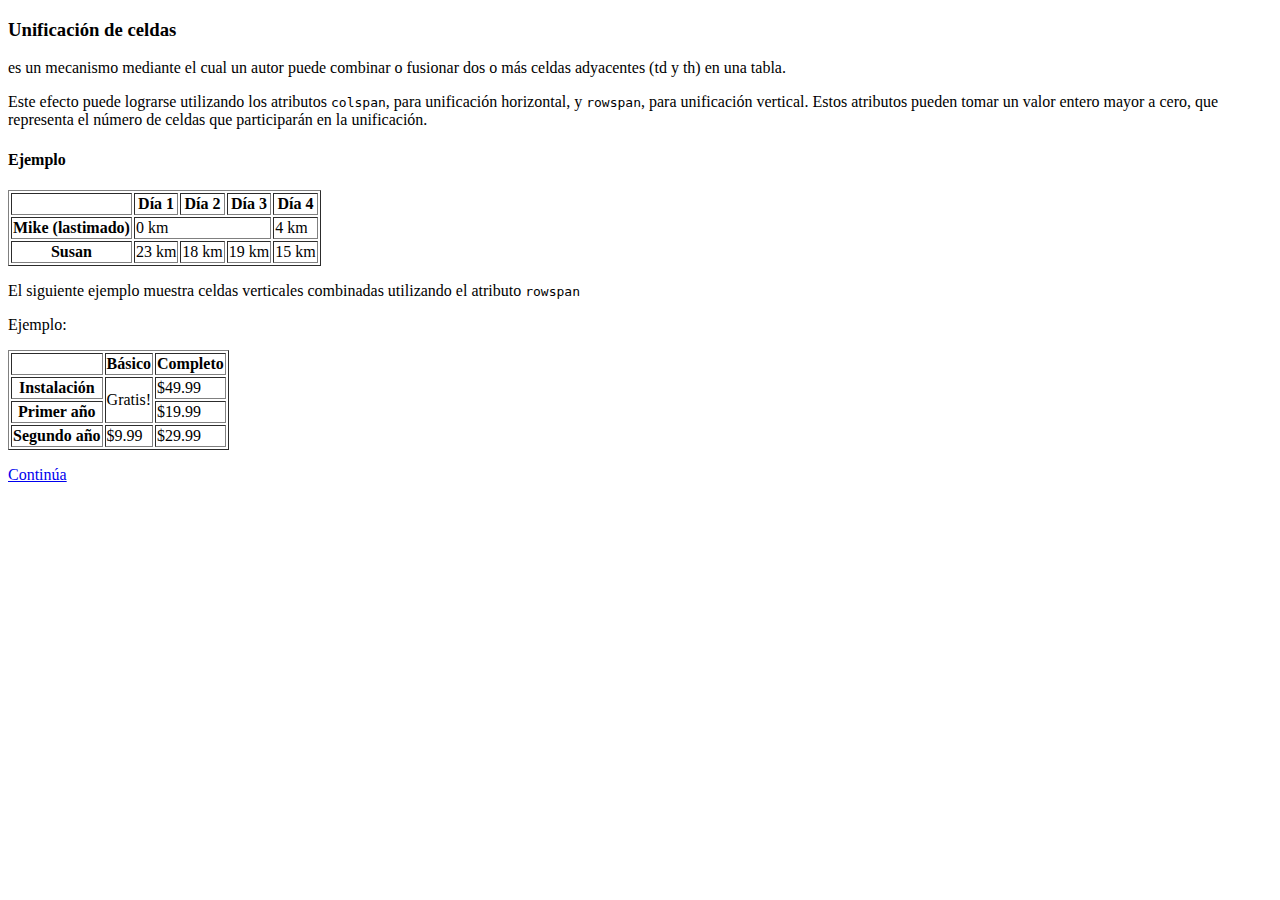
<file: tablas2.html>
<!DOCTYPE html>
<html lang="en">
<head>
	<meta charset="UTF-8">
	<title>Tablas</title>
</head>
<body>
	
	<h3><p>Unificación de celdas</p></h3>
	<p>es un mecanismo mediante el cual un autor puede combinar o fusionar dos o más celdas adyacentes (td y th) en una tabla.</p>

	<p>Este efecto puede lograrse utilizando los atributos <code>colspan</code>, para unificación horizontal, y <code>rowspan</code>, para unificación vertical. Estos atributos pueden tomar un valor entero mayor a cero, que representa el número de celdas que participarán en la unificación.</p>
	
	<h4><p>Ejemplo</p></h4>
	
	<table border="1px">
	  <tr>
	    <th></th>
	    <th>Día 1</th>
	    <th>Día 2</th>
	    <th>Día 3</th>
	    <th>Día 4</th>
	  </tr>
	  <tr>
	    <th>Mike (lastimado)</th>
	    <td colspan="3">0 km</td>
	    <td>4 km</td>
	  </tr>
	  <tr>
	    <th>Susan</th>
	    <td>23 km</td>
	    <td>18 km</td>
	    <td>19 km</td>
	    <td>15 km</td>
	  </tr>
	</table>
	
	<p>El siguiente ejemplo muestra celdas verticales combinadas utilizando el atributo <code>rowspan</code></p>
	<p>Ejemplo:</p>
		<table border=1px>
		  <tr>
		    <th></th>
		    <th>Básico</th>
		    <th>Completo</th>
		  </tr>
		  <tr>
		    <th>Instalación</th>
		    <td rowspan="2">Gratis!</td>
		    <td>$49.99</td>
		  </tr>
		  <tr>
		    <th>Primer año</th>
		    <td>$19.99</td>
		  </tr>
		  <tr>
		    <th>Segundo año</th>
		    <td>$9.99</td>
		    <td>$29.99</td>
		  </tr>
		</table>
	<p><a href="tablas3.html">Continúa</a></p>

</body>
</html>
</file>
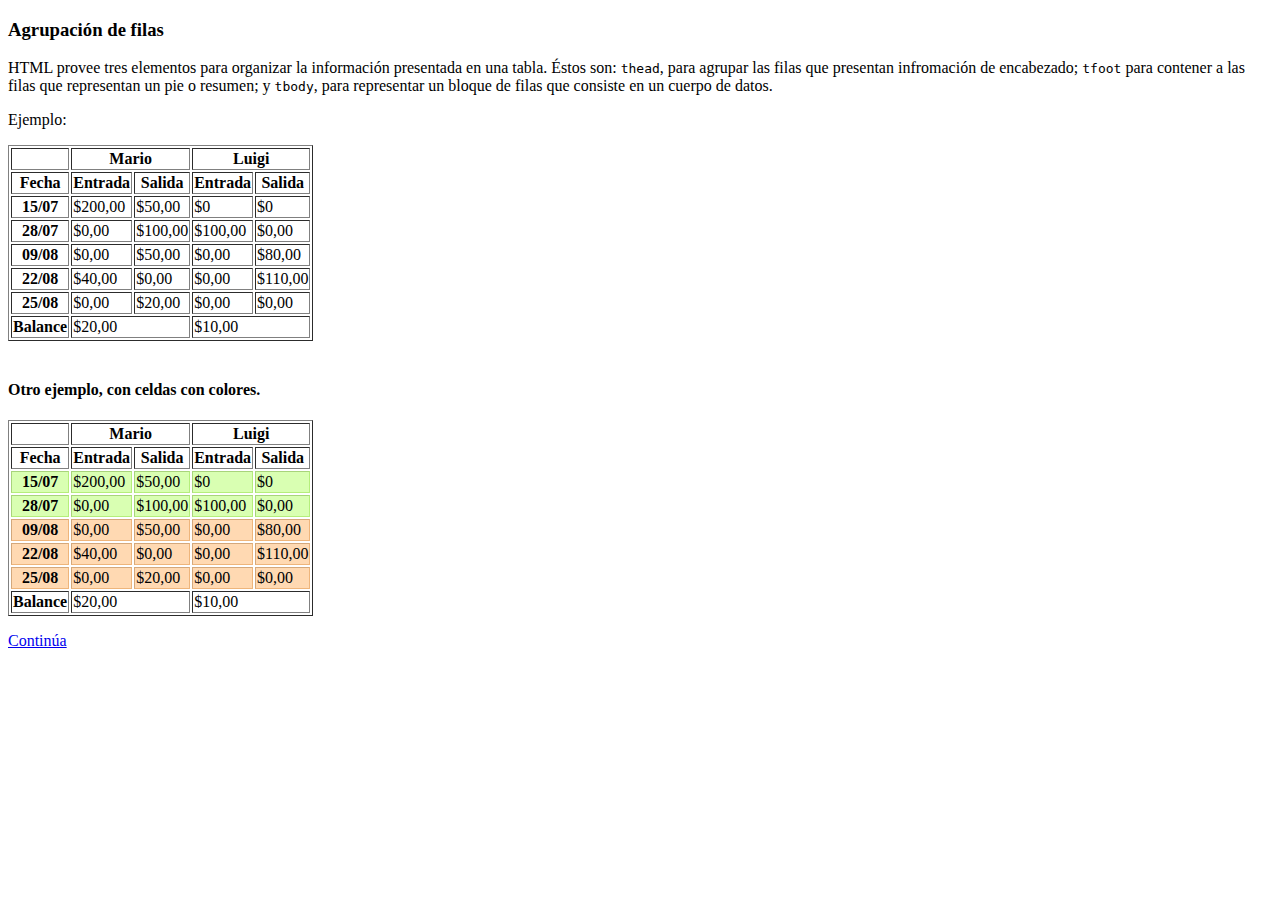
<file: tablas3.html>
<!DOCTYPE html>
<html lang="en">
<head>
	<meta charset="UTF-8">
	<title>Tablas</title>
</head>
<body>
	<h3>Agrupación de filas</h3>
	<p>HTML provee tres elementos para organizar la información presentada en una tabla. Éstos son: <code>thead</code>, para agrupar las filas que presentan infromación de encabezado; <code>tfoot</code> para contener a las filas que representan un pie o resumen; y <code>tbody</code>, para representar un bloque de filas que consiste en un cuerpo de datos.</p>
	
	<p>Ejemplo:</p>
		<table border="1px">
		  <thead>
		    <tr>
		      <th></th>
		      <th colspan="2">Mario</th>
		      <th colspan="2">Luigi</th>
		    </tr>
		    <tr>
		      <th scope="col">Fecha</th>
		      <th>Entrada</th>
		      <th>Salida</th>
		      <th>Entrada</th>
		      <th>Salida</th>
		    </tr>
		  </thead>
		  <tbody>
		    <tr>
		      <th>15/07</th>
		      <td>$200,00</td>
		      <td>$50,00</td>
		      <td>$0</td>
		      <td>$0</td>
		    </tr>
		    <tr>
		      <th>28/07</th>
		      <td>$0,00</td>
		      <td>$100,00</td>
		      <td>$100,00</td>
		      <td>$0,00</td>
		    </tr>
		    <tr>
		      <th>09/08</th>
		      <td>$0,00</td>
		      <td>$50,00</td>
		      <td>$0,00</td>
		      <td>$80,00</td>
		    </tr>
		    <tr>
		      <th>22/08</th>
		      <td>$40,00</td>
		      <td>$0,00</td>
		      <td>$0,00</td>
		      <td>$110,00</td>
		    </tr>
		    <tr>
		      <th>25/08</th>
		      <td>$0,00</td>
		      <td>$20,00</td>
		      <td>$0,00</td>
		      <td>$0,00</td>
		    </tr>
		  </tbody>
		  <tfoot>
		    <tr>
		      <th>Balance</th>
		      <td colspan="2">$20,00</td>
		      <td colspan="2">$10,00</td>
		    </tr>
		  </tfoot>
		</table>

<br>
	<h4><p>Otro ejemplo, con celdas con colores.</p></h4>

		<table border="1px">
		  <thead>
		    <tr>
		      <th></th>
		      <th colspan="2">Mario</th>
		      <th colspan="2">Luigi</th>
		    </tr>
		    <tr>
		      <th scope="col">Fecha</th>
		      <th>Entrada</th>
		      <th>Salida</th>
		      <th>Entrada</th>
		      <th>Salida</th>
		    </tr>
		  </thead>
		  <tbody style="background: rgba(128, 255, 0, 0.3); border: 1px solid rgba(100, 200, 0, 0.3);">
		    <tr>
		      <th>15/07</th>
		      <td>$200,00</td>
		      <td>$50,00</td>
		      <td>$0</td>
		      <td>$0</td>
		    </tr>
		    <tr>
		      <th>28/07</th>
		      <td>$0,00</td>
		      <td>$100,00</td>
		      <td>$100,00</td>
		      <td>$0,00</td>
		    </tr>
		  </tbody>
		  <tbody style="background: rgba(255, 128, 0, 0.3); border: 1px solid rgba(200, 100, 0, 0.3);">
		    <tr>
		      <th>09/08</th>
		      <td>$0,00</td>
		      <td>$50,00</td>
		      <td>$0,00</td>
		      <td>$80,00</td>
		    </tr>
		    <tr>
		      <th>22/08</th>
		      <td>$40,00</td>
		      <td>$0,00</td>
		      <td>$0,00</td>
		      <td>$110,00</td>
		    </tr>
		    <tr>
		      <th>25/08</th>
		      <td>$0,00</td>
		      <td>$20,00</td>
		      <td>$0,00</td>
		      <td>$0,00</td>
		    </tr>
		  </tbody>
		  <tfoot>
		    <tr>
		      <th>Balance</th>
		      <td colspan="2">$20,00</td>
		      <td colspan="2">$10,00</td>
		    </tr>
		  </tfoot>
		</table>

<p><a href="tablas4.html">Continúa</a></p>

</body>
</html>
</file>
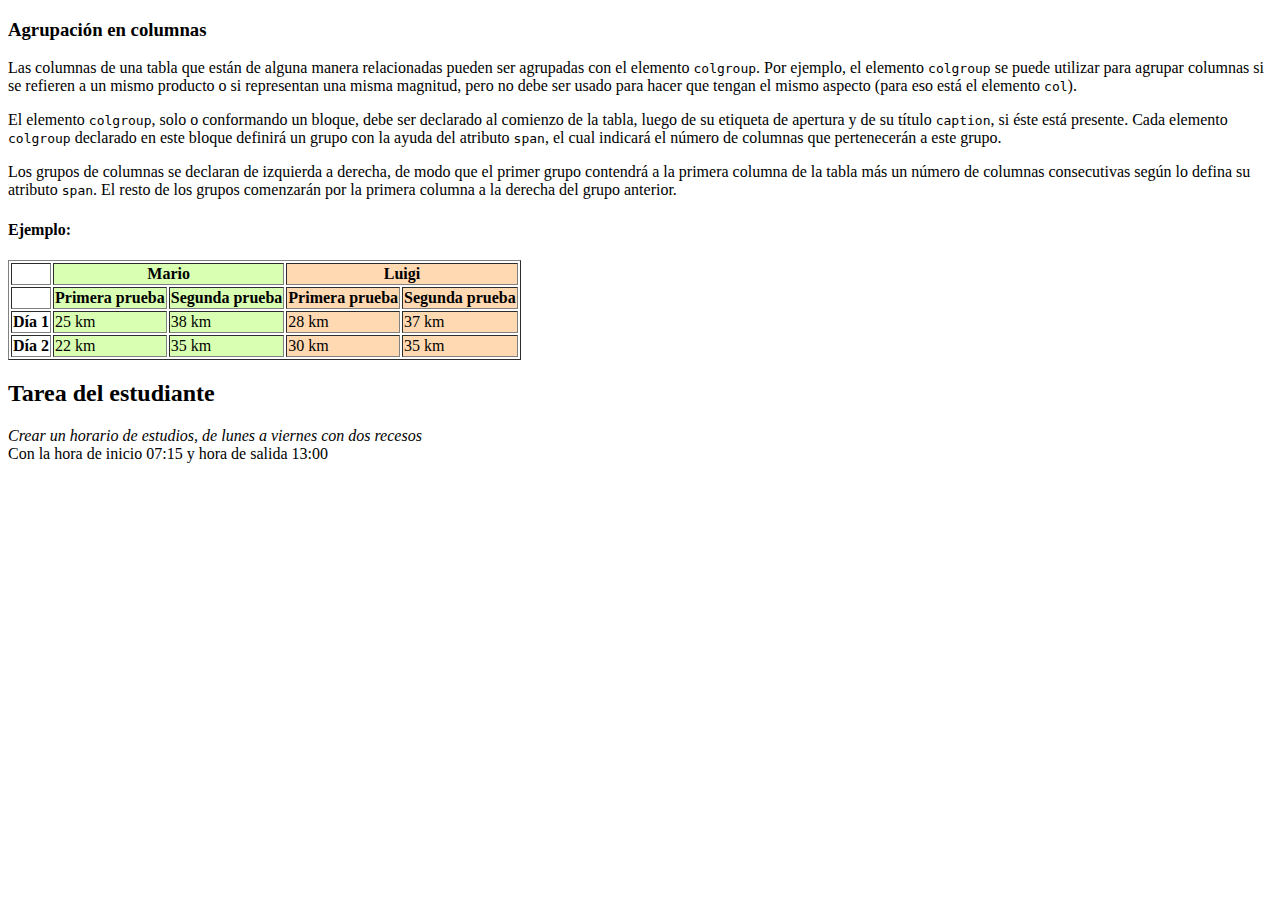
<file: tablas4.html>
<!DOCTYPE html>
<html lang="en">
<head>
	<meta charset="UTF-8">
	<title>Tablas</title>
</head>
<body>
	<h3>Agrupación en columnas</h3>
	<p>Las columnas de una tabla que están de alguna manera relacionadas pueden ser agrupadas con el elemento <code>colgroup</code>. Por ejemplo, el elemento <code>colgroup</code> se puede utilizar para agrupar columnas si se refieren a un mismo producto o si representan una misma magnitud, pero no debe ser usado  para hacer que tengan el mismo aspecto (para eso está el elemento <code>col</code>).</p>

	<p>El elemento <code>colgroup</code>, solo o conformando un bloque, debe ser declarado al comienzo de la tabla, luego de su etiqueta de apertura y de su título <code>caption</code>, si éste está presente. Cada elemento <code>colgroup</code> declarado en este bloque definirá un grupo con la ayuda del atributo <code>span</code>, el cual indicará el número de columnas que pertenecerán a este grupo.</p>

	<p>Los grupos de columnas se declaran de izquierda a derecha, de modo que el primer grupo contendrá a la primera columna de la tabla más un número de columnas consecutivas según lo defina su atributo <code>span</code>. El resto de los grupos comenzarán por la primera columna a la derecha del grupo anterior.</p>

	<h4><p>Ejemplo:</p></h4>
		<table border="1px">
		  <colgroup>
		  <colgroup span="2" style="background: rgba(128, 255, 0, 0.3); border: 1px solid rgba(100, 200, 0, 0.3);"></colgroup>
		  <colgroup span="2" style="background: rgba(255, 128, 0, 0.3); border: 1px solid rgba(200, 100, 0, 0.3);"></colgroup>
		  <tr>
		    <th></th>
		    <th colspan="2">Mario</th>
		    <th colspan="2">Luigi</th>
		  </tr>
		  <tr>
		    <th></th>
		    <th>Primera prueba</th>
		    <th>Segunda prueba</th>
		    <th>Primera prueba</th>
		    <th>Segunda prueba</th>
		  </tr>
		  <tr>
		    <th>Día 1</th>
		    <td>25 km</td>
		    <td>38 km</td>
		    <td>28 km</td>
		    <td>37 km</td>
		  </tr>
		  <tr>
		    <th>Día 2</th>
		    <td>22 km</td>
		    <td>35 km</td>
		    <td>30 km</td>
		    <td>35 km</td>
		  </tr>
		</table>

<h2>Tarea del estudiante</h2>
	<p><em>Crear un horario de estudios, de lunes a viernes con dos recesos</em><br>
	Con la hora de inicio 07:15 y hora de salida 13:00</p>
	<!--http://www.htmlquick.com/es/tutorials/tables/4.html-->
	<!--http://www.htmlquick.com/es/tutorials/forms.html-->

</body>
</html>
</file>
<file: estilos.css>
h1 {
	font-family: "arial";
	color: #00e6ff;
}

h2 {
	background-color: #1492c8;
	font-size: x-large;
	color: white;
}

#datos_menu {
	font-size: 15em;
	font-family: "arial";	
}
#contenido .promociones {
	color: blue;
	font-family: "arial";
	margin: 0.3em 1em 0 0;
	text-align: right;
}
#contenido {
	font-family: "arial";
	font-size: medium;
}
a {
	font-size: medium;
	background: #4e4c4c;
	color: aqua;
	list-style: none;
	font-family: sans-serif;
}
nav ul{
	list-style: none;
}

ul {
	color: green;
}

header{
	background: #343B54;
	color: white;
	overflow: hidden;
	padding: 0.5em;
}
</file>
<file: boxmodel.css>
p{
	width: 400px; /*Ancho de la caja*/
	height: 200px; /*Alto de la caja*/
	background: lightblue;
	padding: 20px; /*A los 4 lados, 20px a cada lado, sumae 4 veces tanto el alto como el ancho*/
	border: 2px solid #333; /*A los 4 lados, sumar 2px de borde a cada lado. Usar el inspector*/
	box-sizing: border-box; /*Comentar y descomentar*/
}

.box1{
	width: 400px; 
	height: 200px;
	background: #e6acb2;
	padding: 20px;
	border: 2px solid #333;
	box-sizing: border-box;
}

.box2-container{
	background: yellow;
	width: 500px; /* Activar después de explicar */
}
.box2{
	border: 1px solid black;
	width: 50%; /* 	Activar después de explicar */
	padding-top: 10%; /* 	Activar después de explicar*/
}
</file>
<file: estilo.css>
@import url("segunda.css");
body{
	font-family: monospace;
	padding: 30px;
}

h1 {
	color: #ff0000;
}

p{
	width: 500px;
}
</file>
<file: estilo_margin.css>
.div1{
	margin: 1em 1.5em;
	/*Lo que hace es:
		margin-top: 1em;
		margin-right: 1.5em;
		margin-bottom: 1em;
		margin-left: 1.5;
		Siempre siguiendo el sentido de las agujas del reloj*/
}

.div2{
	margin: 1em auto 1.5em;
	/*Lo que hace es:
		margin-top: 1em;
		margin-right y margin-left: auto;
		margin-bottom: 1.5em;
		Siempre siguiendo el sentido de las agujas del reloj*/
}

[class^="caja"]{
	background: blue;
	width: 200px;
	height: 200px;
}

.caja1{
	margin-bottom: 2em;
}
.caja2{
	margin-top: 1em; /*Al hacer esto, esta caja se separará aun mas de la caja1, por que la caja1 tiene un espacio en el margen inferior de 2em, más 1em del margen superior de la caja2. Entoces la caja2 tiene 3em de separación. En ese caso, basta con la separación del borde inferior de la caja1; es como aplicar espaciados a los parrafos en Word.*/
}

.padre{
	background: gray;
}
.hijo{
	margin-top: 2em;
}
</file>
